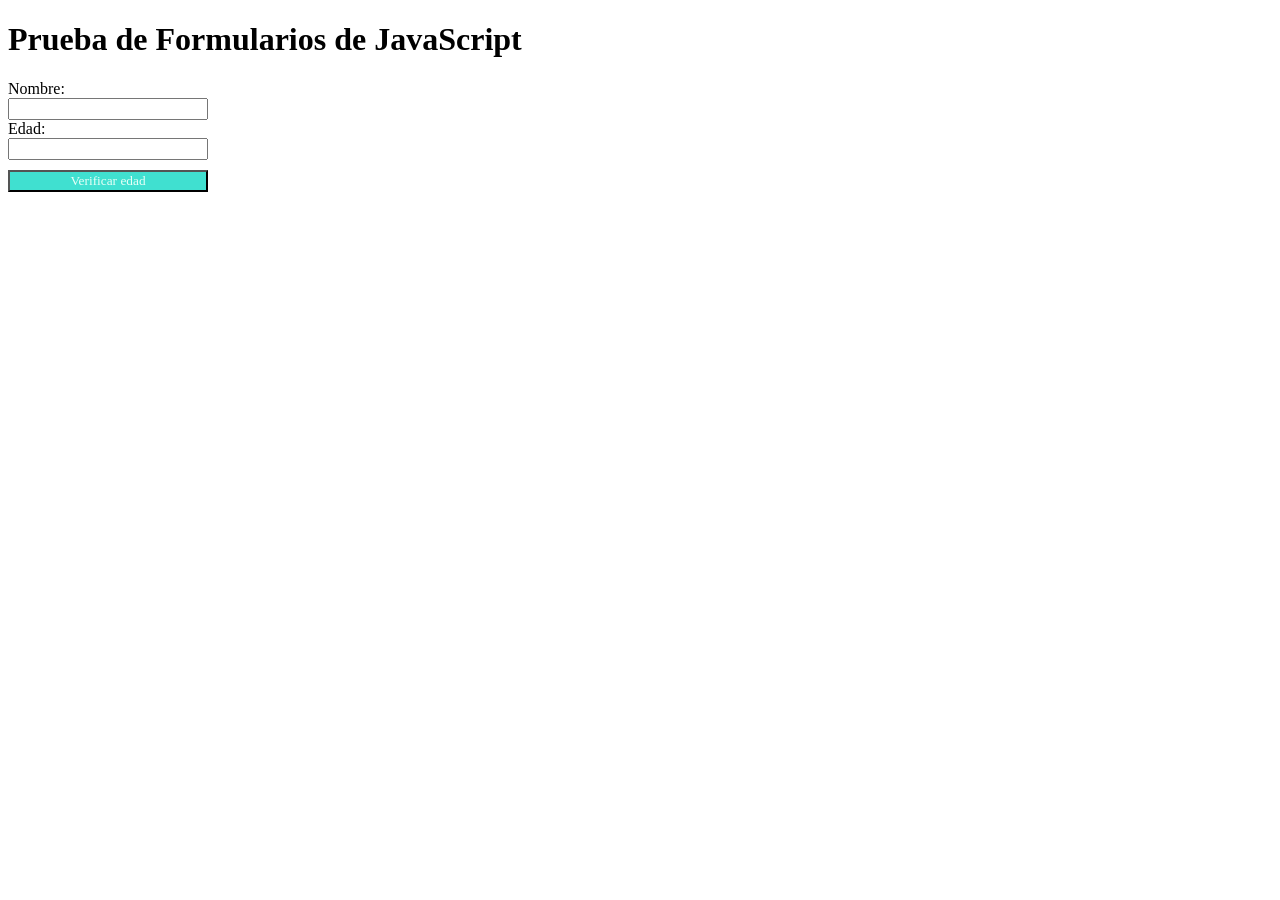
<file: javascriptforms/index.html>
<!DOCTYPE html>
<html lang="es">
<head>
    <meta charset="UTF-8">
    <meta name="viewport" content="width=device-width, initial-scale=1.0">
    <title>Prueba de formularios</title>
    <link rel="stylesheet" href="styles.css">
    <script src="script.js"></script>
</head>
<body>
    <h1>Prueba de Formularios de JavaScript</h1>
    <div>
        <form action="" method="post">
            <label for="nombre">Nombre:</label >
            <input type="text" name="nombre" id="nombre" required>
            <label for="edad">Edad:</label>
            <input type="number" name="edad" id="edad" required>

            <button type="button" onclick="verificaredad()">Verificar edad</button>
            <p id="validacion"></p>
        </form>
    </div>

</body>
</html>
</file>
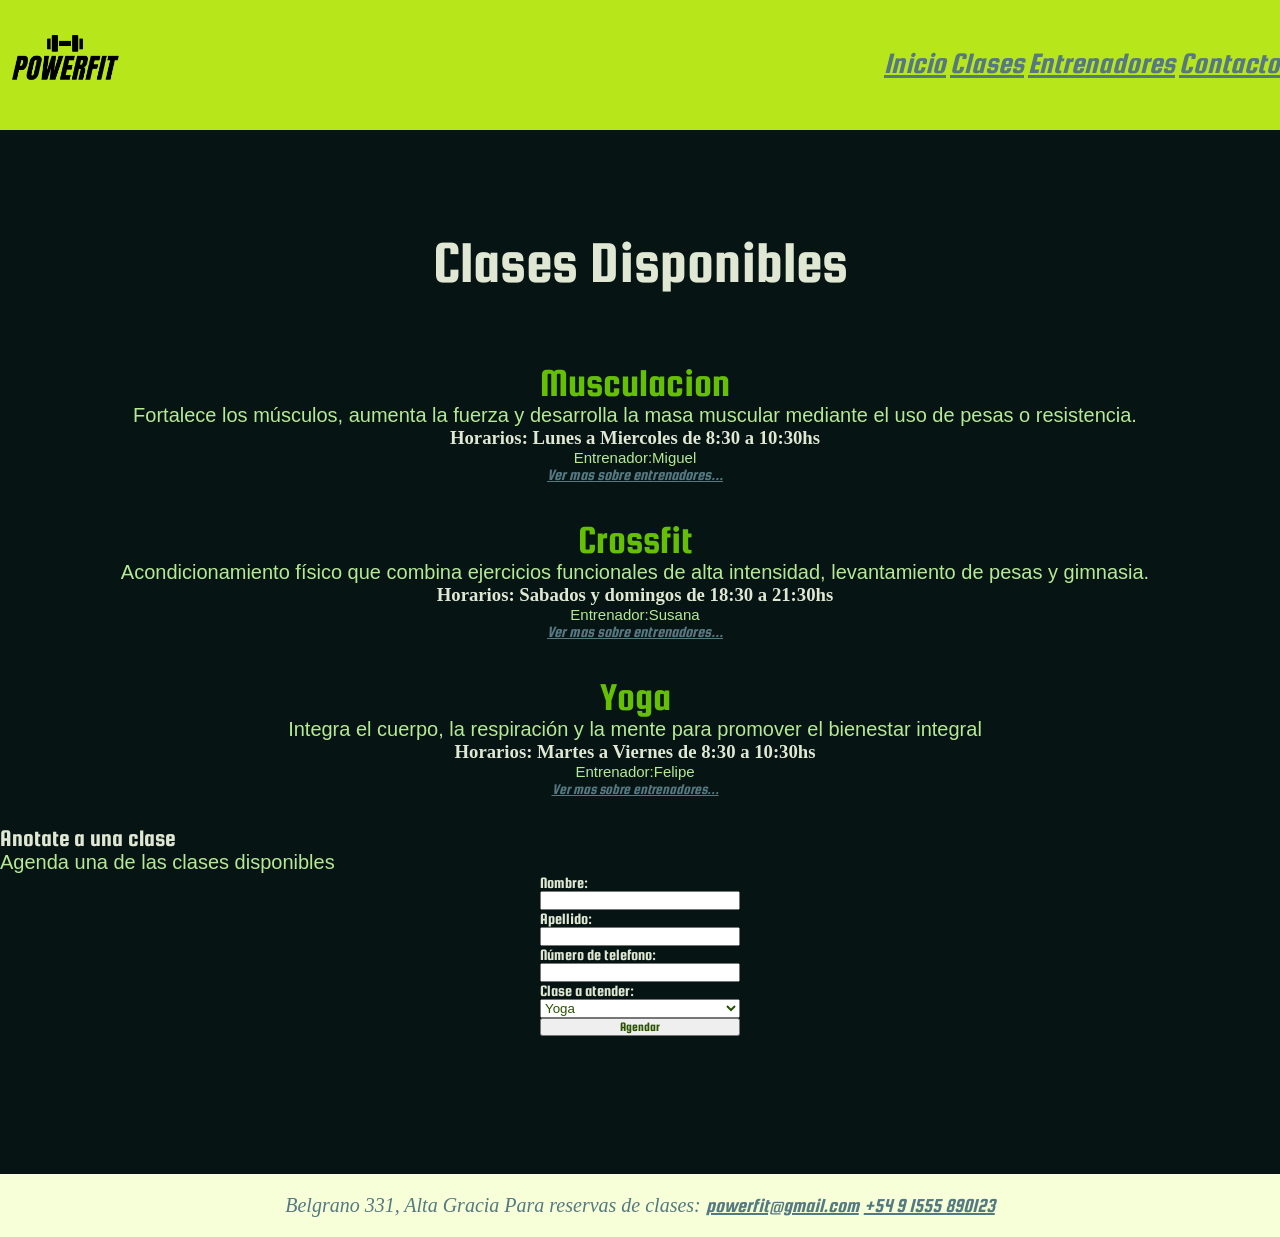
<file: powerfit/index.html>
<!DOCTYPE html>
<html lang="es">
<head>
    <meta charset="UTF-8">
    <meta name="viewport" content="width=device-width, initial-scale=1.0">
    <title>Powerfit</title>
    <link rel="stylesheet" href="styles.css">

    <link href="https://fonts.googleapis.com/css2?family=Teko:wght@300..700&display=swap" rel="stylesheet">
    <link href="https://fonts.googleapis.com/css2?family=Squada+One&display=swap" rel="stylesheet">

   

</head>
<body>
    <header>
            <img title="logo" src="./imagenes/POWERFIT.png" id="imglogo"> <!--TODO:reemplazar con imagen asi queda mas lindo despues-->
            <nav>
                <a href="index.html">Inicio</a>
                <a href="#clases">Clases</a>
                <a href="entrenadores.html">Entrenadores</a>
                <a href="#contacto">Contacto</a>
            </nav>
    </header>
    <main>
        <section id="clases">
            <h1>Clases Disponibles</h1>
            <div class="menu">
                <article>
                    <h2>Musculacion</h2>
                    <p>Fortalece los músculos, aumenta la fuerza y desarrolla la masa muscular mediante el uso de pesas o resistencia.</p>
                    <h3>Horarios: Lunes a Miercoles de 8:30 a 10:30hs</h3>
                    <h5>Entrenador:Miguel</h5>
                    <a href="entrenadores.html">Ver mas sobre entrenadores...</a>
                </article>
            </div>
            <div class="menu">
                <article>
                    <h2>Crossfit</h2>
                    <p>Acondicionamiento físico que combina ejercicios funcionales de alta intensidad, levantamiento de pesas y gimnasia.</p>
                    <h3>Horarios: Sabados y domingos de 18:30 a 21:30hs</h3>
                    <h5>Entrenador:Susana</h5>
                    <a href="entrenadores.html">Ver mas sobre entrenadores...</a>
                </article>
            </div>
            <div class="menu">
                <article>
                    <h2>Yoga</h2>
                    <p>Integra el cuerpo, la respiración y la mente para promover el bienestar integral</p>
                    <h3>Horarios: Martes a Viernes de 8:30 a 10:30hs</h3>
                    <h5>Entrenador:Felipe<h5>
                    <a href="entrenadores.html">Ver mas sobre entrenadores...</a>
                </article>
            </div>
        </section>
        
    </main>
    <div>
            <h2 class="titulo">Anotate a una clase</h2>
            <p class="textonormal">Agenda una de las clases disponibles </p>
            <form id="form" action="" method="post">
                <label for="nombre">Nombre:</label>
                <input type="text" name="nombre" id="nombre">
                <label for="nombre">Apellido:</label>
                <input type="text" name="apellido" id="apellido">
                <label for="telefono">Número de telefono:</label>
                <input type="tel" name="telefono" id="telefono">
                <label for="clase">Clase a atender:</label>
                <select name="clase" id="clase">
                    <option value="yoga">Yoga</option>
                    <option value="musculacion">Musculación</option>
                    <option value="crossfit">Crossfit</option>
                </select>
                <button type="button">Agendar</button>
            </form>
    </div>
</body>
<footer id="contacto">
    <address>Belgrano 331, Alta Gracia
        Para reservas de clases:
        <a href="mailto:powerfit@gmail.com">powerfit@gmail.com</a>
        <a href="tel:+5491555890123">+54 9 1555 890123</a>
    </address></footer>
</html>
</file>
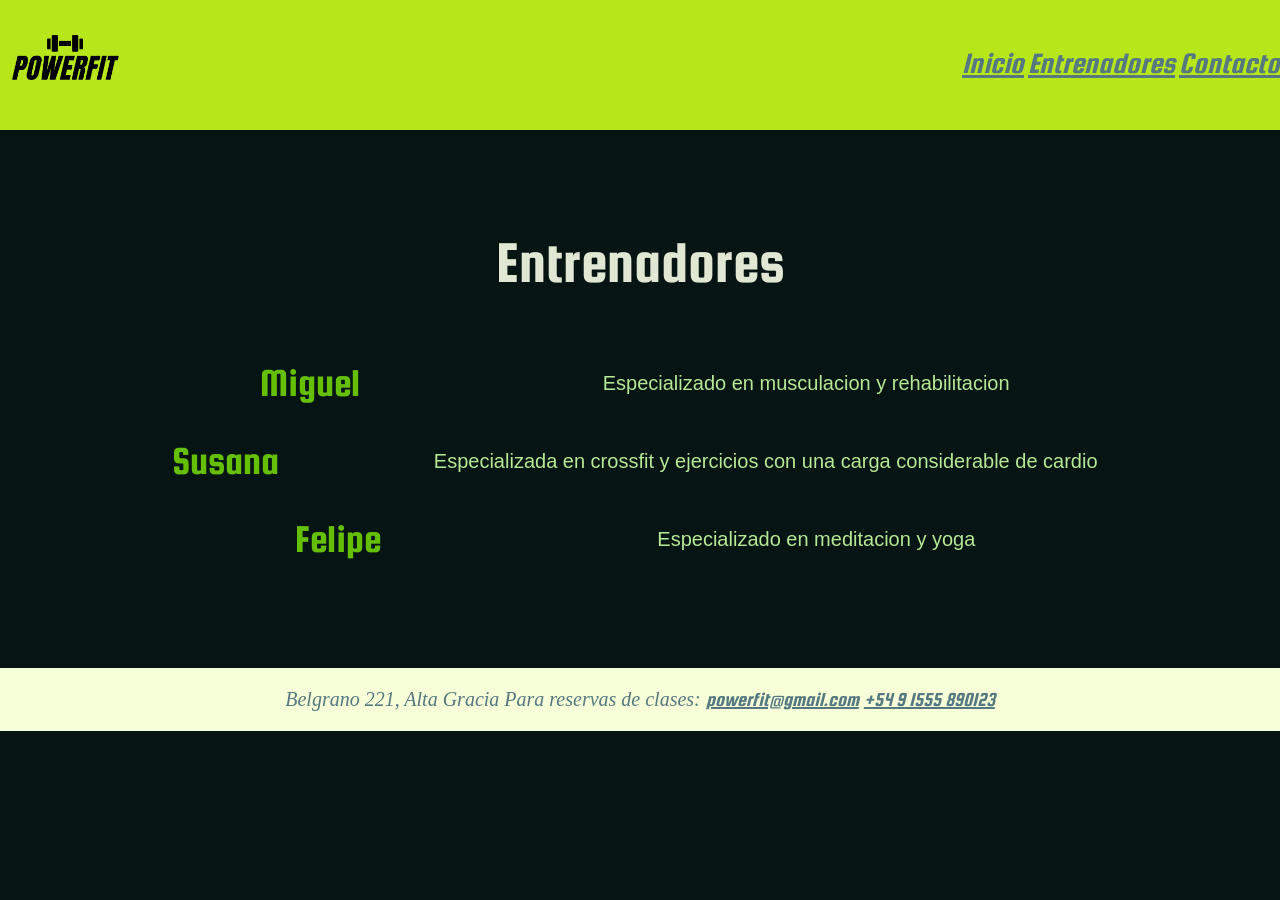
<file: powerfit/entrenadores.html>
<!DOCTYPE html>
<html lang="es">
<head>
    <meta charset="UTF-8">
    <meta name="viewport" content="width=device-width, initial-scale=1.0">
    <title>Entrenadores</title>
    <link rel="stylesheet" href="styles.css">

    <link href="https://fonts.googleapis.com/css2?family=Teko:wght@300..700&display=swap" rel="stylesheet">
    <link href="https://fonts.googleapis.com/css2?family=Squada+One&display=swap" rel="stylesheet">

   

</head>
<body>
    <header>
            <img title="logo" src="./imagenes/POWERFIT.png" id="imglogo"> <!--TODO:reemplazar con imagen asi queda mas lindo despues-->
            <nav>
                <a href="index.html">Inicio</a>
                <a href="entrenadores.html">Entrenadores</a>
                <a href="#contacto">Contacto</a>
            </nav>
    </header>
    <main>
        <section>

            <h1>Entrenadores</h1>


            <div>
                <article>
                    <h2>Miguel</h2>
                    <p>Especializado en musculacion y rehabilitacion</p>
                </article>
            </div>

            

            <div>
                <article>
                    <h2>Susana</h2>
                    <p>Especializada en crossfit y ejercicios con una carga considerable de cardio</p>
                    
                </article>
            </div>

            <div>
                <article>
                    <h2>Felipe</h2>
                    <p>Especializado en meditacion y yoga</p>
                    
                </article>
            </div>
        </section>
        
    </main>


</body>
<footer id="contacto">
    <address>Belgrano 221, Alta Gracia
        Para reservas de clases:
        <a href="mailto:powerfit@gmail.com">powerfit@gmail.com</a>
        <a href="tel:+5491555890123">+54 9 1555 890123</a>
    </address></footer>
</html>
</file>
<file: javascriptforms/styles.css>
*{
    box-sizing:border-box;
    font-family:"Comic Sans MS", "Comic Sans", cursive;
}

form{
    height:100px;
    width:200px;
    display:flex;
    flex-direction: column;
}

button{
    margin-top:10px;
    background-color:turquoise;
    color:rgb(232, 255, 247);
}
</file>
<file: powerfit/styles.css>
*{
    margin:0;
    padding:0;
    box-sizing:border-box;
    color:#e0e8d4;
}

#imglogo{
    width:130px;
    height:130px;
}
h1,h2,a,label,button{
  font-family: "Squada One", sans-serif;
  font-weight: 400;
  font-style: normal;
}

a{
    color:#557881;
    font-style:italic;

}
h1{
    font-size:60px;
    margin-bottom:60px;
    text-align:center;
}

h5{
    font-style:italic;
    color:#2a5200;
}

body{
    background-color:#061414 ;
}

header{
    display:flex;
    align-items:center;
    padding:30px,15px;
    background-color:#b7e71a;
    justify-content:space-between;
    margin-bottom:100px;

    font-family: "Teko", sans-serif;
    font-optical-sizing: auto;
    font-weight: 400;
    font-size:30px;
    font-style: normal;
}

footer{
    display:flex;
    justify-content:center;
    background-color:#f6ffd8;
    padding:20px;
    margin-top:100px;
    font-size:20px;
}

article{
    margin-bottom: 20px;
    padding: 5px 15px;
    border: 3px solid #061414;
    border-radius: 6px;
    margin-right: 10px;

    
    
}
article h2{
    color:#65c003;
    font-size:40px;
}
article p,article h5,p{
    color:#b6e995;
    font-size:20px;
    font-family: "Readex Pro", sans-serif;
    font-optical-sizing: auto;
    font-weight: 400;
    font-style: normal;
    font-variation-settings:"HEXP" 0;
}
article h5{
    font-size:15px;
}

img{
    width:90px;
    height:90px;
}

div article{
    display:flex;
    justify-content:space-evenly;
    align-items:center;
    transition: transform 0.3s ease-out;
}
div article:hover{
    transform: scale(1.1);
}

.menu article{
    display: flex;
    flex-direction: column;
}

address{
    color:#557881;
}


form{
    height:200px;
    width:200px;
    display:flex;
    flex-direction: column;
    margin:0 auto;
}
select#clase,button{
    color:#2a5200;
}
</file>
